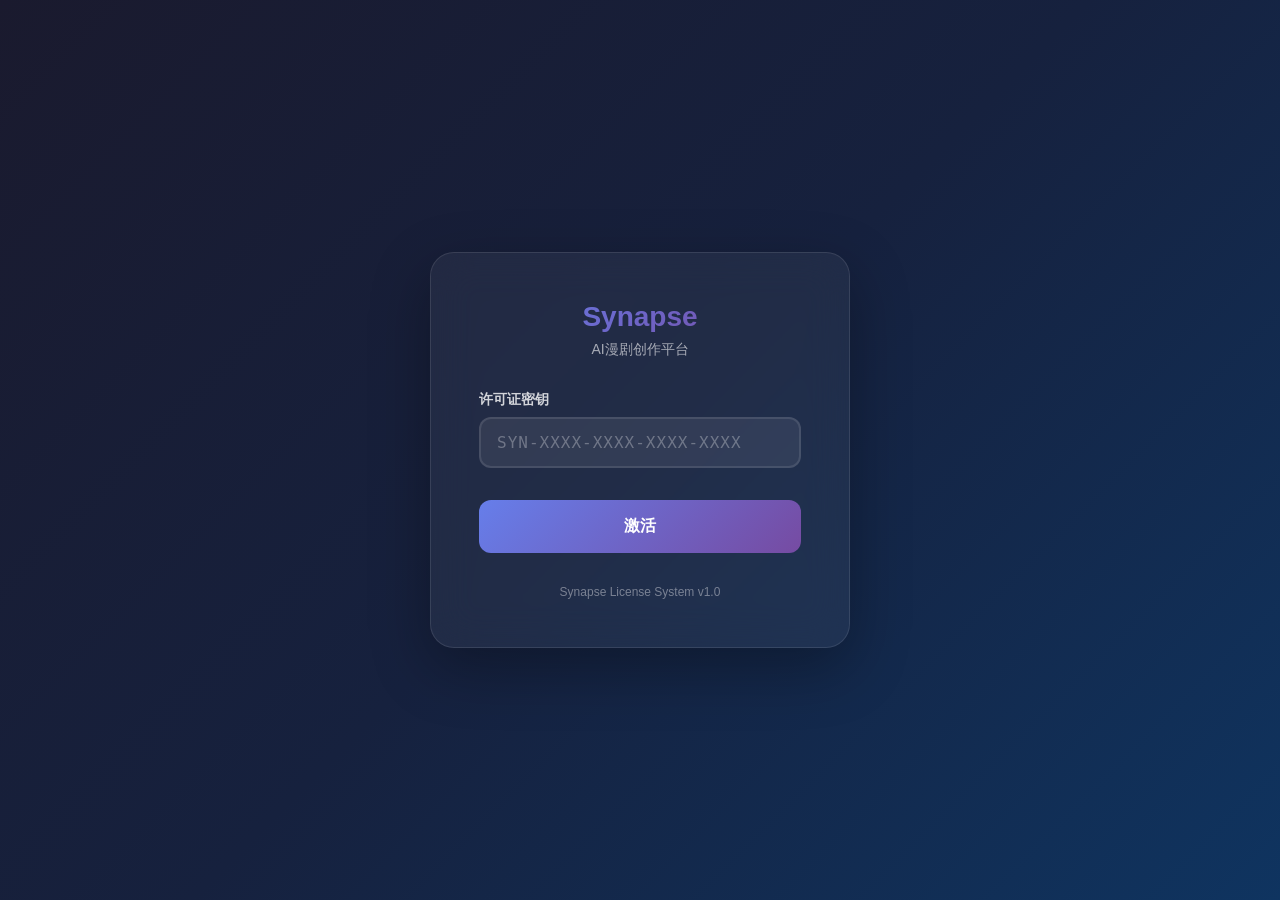
<file: static/login.html>
<!DOCTYPE html>
<html lang="zh-CN">
<head>
    <meta charset="UTF-8">
    <meta name="viewport" content="width=device-width, initial-scale=1.0">
    <title>Synapse - 许可证激活</title>
    <style>
        * {
            margin: 0;
            padding: 0;
            box-sizing: border-box;
        }
        
        body {
            background: linear-gradient(135deg, #1a1a2e 0%, #16213e 50%, #0f3460 100%);
            min-height: 100vh;
            display: flex;
            justify-content: center;
            align-items: center;
            font-family: -apple-system, BlinkMacSystemFont, 'Segoe UI', Roboto, sans-serif;
            color: #fff;
        }
        
        .container {
            background: rgba(255, 255, 255, 0.05);
            backdrop-filter: blur(20px);
            border-radius: 24px;
            padding: 48px;
            width: 420px;
            box-shadow: 0 20px 60px rgba(0, 0, 0, 0.3);
            border: 1px solid rgba(255, 255, 255, 0.1);
        }
        
        .logo {
            text-align: center;
            margin-bottom: 32px;
        }
        
        .logo img {
            height: 48px;
            margin-bottom: 16px;
        }
        
        .logo h1 {
            font-size: 28px;
            font-weight: 700;
            background: linear-gradient(135deg, #667eea 0%, #764ba2 100%);
            -webkit-background-clip: text;
            -webkit-text-fill-color: transparent;
            background-clip: text;
        }
        
        .logo p {
            color: rgba(255, 255, 255, 0.6);
            font-size: 14px;
            margin-top: 8px;
        }
        
        .form-group {
            margin-bottom: 24px;
        }
        
        .form-group label {
            display: block;
            font-size: 14px;
            font-weight: 600;
            margin-bottom: 8px;
            color: rgba(255, 255, 255, 0.8);
        }
        
        .form-group input {
            width: 100%;
            padding: 14px 16px;
            background: rgba(255, 255, 255, 0.08);
            border: 2px solid rgba(255, 255, 255, 0.1);
            border-radius: 12px;
            color: #fff;
            font-size: 16px;
            font-family: 'Monaco', 'Menlo', monospace;
            letter-spacing: 2px;
            transition: all 0.3s ease;
        }
        
        .form-group input:focus {
            outline: none;
            border-color: #667eea;
            background: rgba(255, 255, 255, 0.12);
            box-shadow: 0 0 20px rgba(102, 126, 234, 0.2);
        }
        
        .form-group input::placeholder {
            color: rgba(255, 255, 255, 0.3);
            letter-spacing: 1px;
        }
        
        .btn-activate {
            width: 100%;
            padding: 16px;
            background: linear-gradient(135deg, #667eea 0%, #764ba2 100%);
            border: none;
            border-radius: 12px;
            color: #fff;
            font-size: 16px;
            font-weight: 600;
            cursor: pointer;
            transition: all 0.3s ease;
            margin-top: 8px;
        }
        
        .btn-activate:hover {
            transform: translateY(-2px);
            box-shadow: 0 10px 30px rgba(102, 126, 234, 0.4);
        }
        
        .btn-activate:active {
            transform: translateY(0);
        }
        
        .btn-activate:disabled {
            opacity: 0.6;
            cursor: not-allowed;
            transform: none;
            box-shadow: none;
        }
        
        .status {
            margin-top: 24px;
            padding: 16px;
            border-radius: 12px;
            font-size: 14px;
            text-align: center;
            display: none;
        }
        
        .status.success {
            background: rgba(72, 199, 142, 0.2);
            border: 1px solid rgba(72, 199, 142, 0.3);
            color: #48c78e;
            display: block;
        }
        
        .status.error {
            background: rgba(255, 99, 71, 0.2);
            border: 1px solid rgba(255, 99, 71, 0.3);
            color: #ff6347;
            display: block;
        }
        
        .status.loading {
            background: rgba(102, 126, 234, 0.2);
            border: 1px solid rgba(102, 126, 234, 0.3);
            color: #667eea;
            display: block;
        }
        
        .footer {
            margin-top: 32px;
            text-align: center;
            font-size: 12px;
            color: rgba(255, 255, 255, 0.4);
        }
        
        .footer a {
            color: #667eea;
            text-decoration: none;
        }
        
        .offline-notice {
            margin-top: 16px;
            padding: 12px;
            background: rgba(255, 193, 7, 0.15);
            border: 1px solid rgba(255, 193, 7, 0.3);
            border-radius: 8px;
            font-size: 12px;
            color: #ffc107;
            text-align: center;
            display: none;
        }
        
        .spinner {
            display: inline-block;
            width: 20px;
            height: 20px;
            border: 3px solid rgba(255, 255, 255, 0.3);
            border-radius: 50%;
            border-top-color: #fff;
            animation: spin 1s ease-in-out infinite;
            margin-right: 8px;
            vertical-align: middle;
        }
        
        @keyframes spin {
            to { transform: rotate(360deg); }
        }
        
        .shake {
            animation: shake 0.5s cubic-bezier(.36,.07,.19,.97) both;
        }
        
        @keyframes shake {
            10%, 90% { transform: translate3d(-1px, 0, 0); }
            20%, 80% { transform: translate3d(2px, 0, 0); }
            30%, 50%, 70% { transform: translate3d(-4px, 0, 0); }
            40%, 60% { transform: translate3d(4px, 0, 0); }
        }
    </style>
</head>
<body>
    <div class="container">
        <div class="logo">
            <h1>Synapse</h1>
            <p>AI漫剧创作平台</p>
        </div>
        
        <div class="form-group">
            <label>许可证密钥</label>
            <input 
                type="text" 
                id="licenseKey" 
                placeholder="SYN-XXXX-XXXX-XXXX-XXXX"
                autocomplete="off"
                spellcheck="false"
            >
        </div>
        
        <button class="btn-activate" id="btnActivate" onclick="activate()">
            激活
        </button>
        
        <div class="status" id="status"></div>
        <div class="offline-notice" id="offlineNotice">
            离线模式：验证信息已缓存，最多可离线使用7天
        </div>
        
        <div class="footer">
            <p>Synapse License System v1.0</p>
        </div>
    </div>
    
    <script>
        const API_BASE = 'http://124.221.179.140';
        
        function setStatus(message, type) {
            const statusEl = document.getElementById('status');
            statusEl.textContent = message;
            statusEl.className = `status ${type}`;
        }
        
        function clearStatus() {
            const statusEl = document.getElementById('status');
            statusEl.className = 'status';
            statusEl.style.display = 'none';
        }
        
        function activate() {
            const keyInput = document.getElementById('licenseKey');
            const btn = document.getElementById('btnActivate');
            const key = keyInput.value.trim().toUpperCase();
            
            // 验证格式
            if (!key.match(/^SYN-[A-Z0-9]{4}-[A-Z0-9]{4}-[A-Z0-9]{4}-[A-Z0-9]{4}$/)) {
                setStatus('卡密格式错误，应为 SYN-XXXX-XXXX-XXXX-XXXX', 'error');
                keyInput.classList.add('shake');
                setTimeout(() => keyInput.classList.remove('shake'), 500);
                return;
            }
            
            // 禁用按钮
            btn.disabled = true;
            btn.innerHTML = '<span class="spinner"></span>正在激活...';
            setStatus('正在连接服务器...', 'loading');
            
            // 发送激活请求
            fetch(`${API_BASE}/api/activate`, {
                method: 'POST',
                headers: { 'Content-Type': 'application/json' },
                body: JSON.stringify({
                    license_key: key,
                    fingerprint: 'client-side-fingerprint'
                })
            })
            .then(response => response.json())
            .then(data => {
                if (data.success) {
                    setStatus(`激活成功！有效期至：${data.expires_at}`, 'success');
                    document.getElementById('offlineNotice').style.display = 'block';
                    
                    // 保存到本地存储
                    localStorage.setItem('synapse_license', JSON.stringify({
                        license_key: key,
                        expires_at: data.expires_at,
                        activated_at: new Date().toISOString()
                    }));
                    
                    // 2秒后跳转
                    setTimeout(() => {
                        window.location.href = '/index.html';
                    }, 2000);
                } else {
                    setStatus(data.message || '激活失败', 'error');
                    keyInput.classList.add('shake');
                    setTimeout(() => keyInput.classList.remove('shake'), 500);
                }
            })
            .catch(error => {
                setStatus('网络错误，请检查网络连接', 'error');
                console.error('Activation error:', error);
            })
            .finally(() => {
                btn.disabled = false;
                btn.textContent = '激活';
            });
        }
        
        // 回车键激活
        document.getElementById('licenseKey').addEventListener('keypress', function(e) {
            if (e.key === 'Enter') {
                activate();
            }
        });
        
        // 自动格式化输入
        document.getElementById('licenseKey').addEventListener('input', function(e) {
            let value = this.value.replace(/[^A-Za-z0-9]/g, '').toUpperCase();
            if (value.length > 19) value = value.substr(0, 19);
            
            // 自动添加连字符
            let formatted = '';
            for (let i = 0; i < value.length; i++) {
                if (i === 4 || i === 8 || i === 12 || i === 16) {
                    formatted += '-';
                }
                formatted += value[i];
            }
            
            this.value = formatted;
        });
        
        // 检查是否已激活
        window.addEventListener('load', function() {
            const saved = localStorage.getItem('synapse_license');
            if (saved) {
                try {
                    const data = JSON.parse(saved);
                    const expires = new Date(data.expires_at);
                    if (expires > new Date()) {
                        setStatus('已激活，正在跳转...', 'success');
                        setTimeout(() => {
                            window.location.href = '/index.html';
                        }, 1000);
                    }
                } catch (e) {
                    localStorage.removeItem('synapse_license');
                }
            }
        });
    </script>
</body>
</html>
</file>
